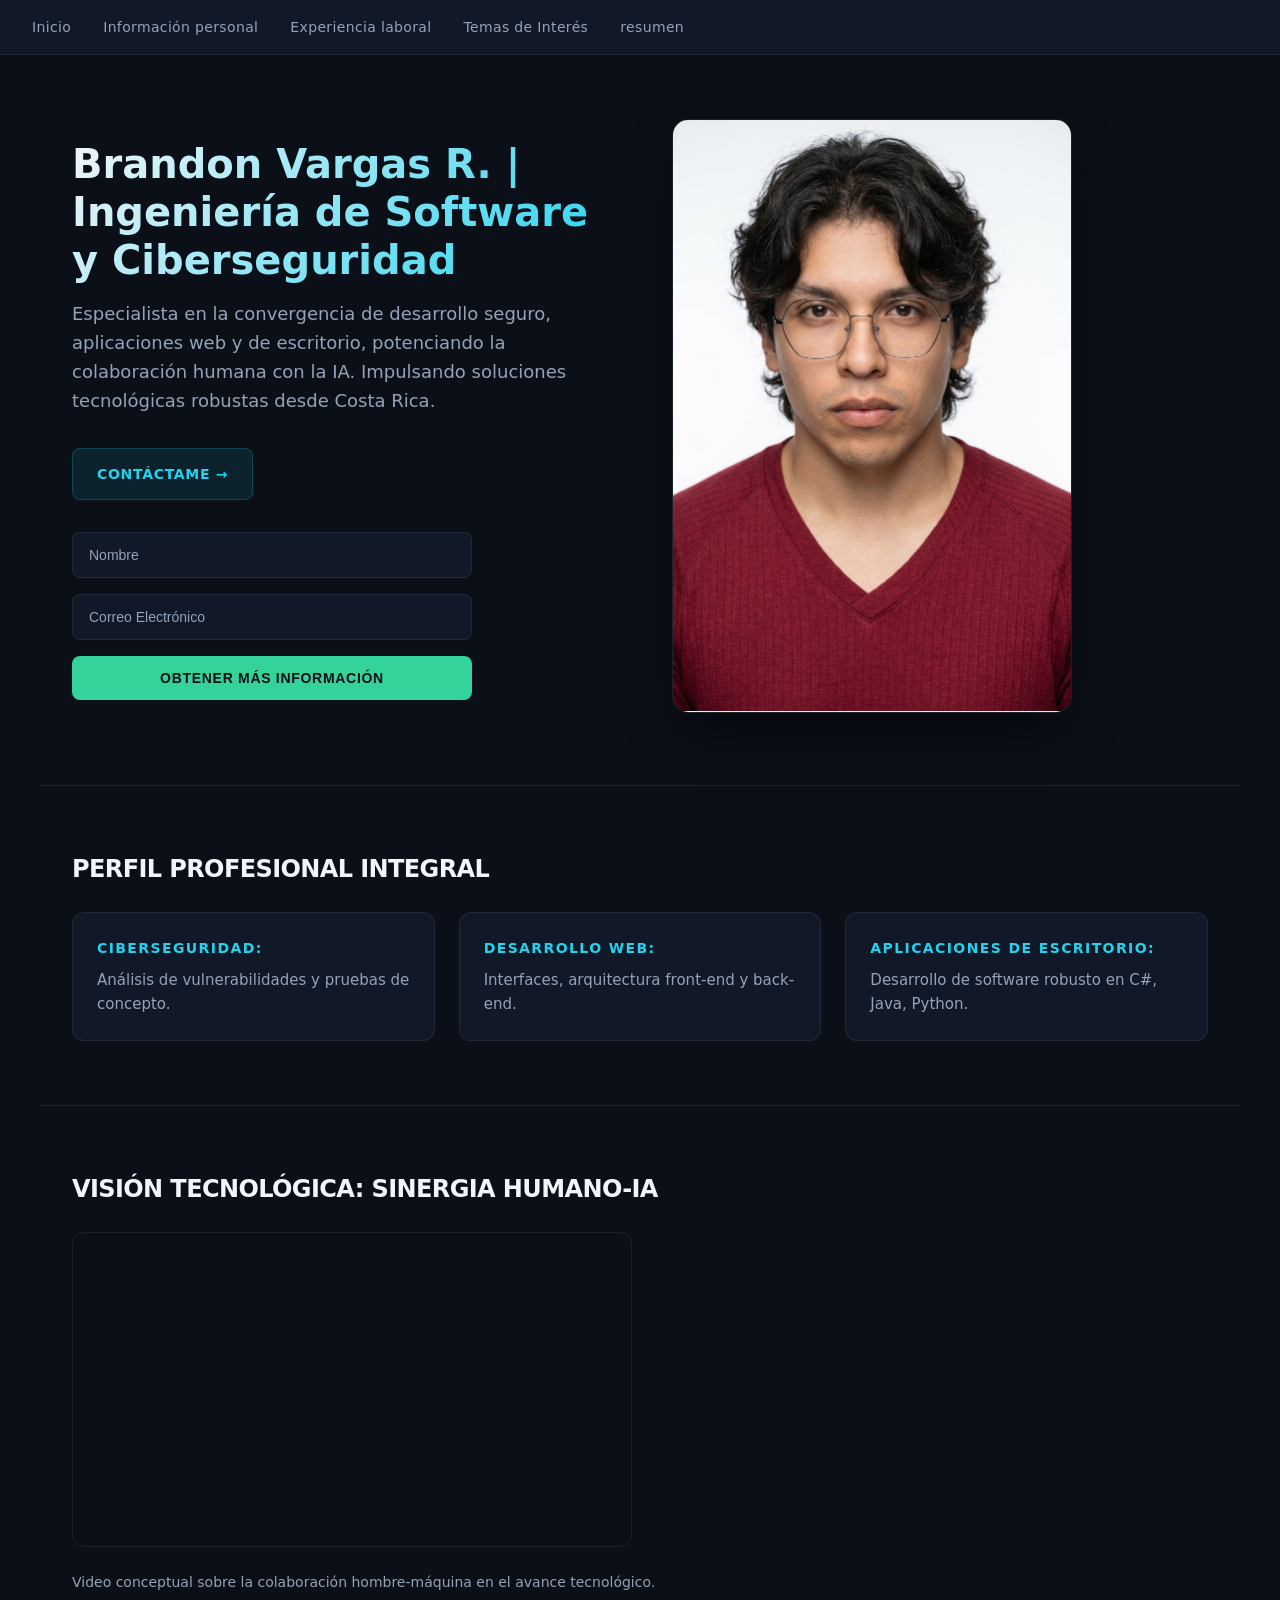
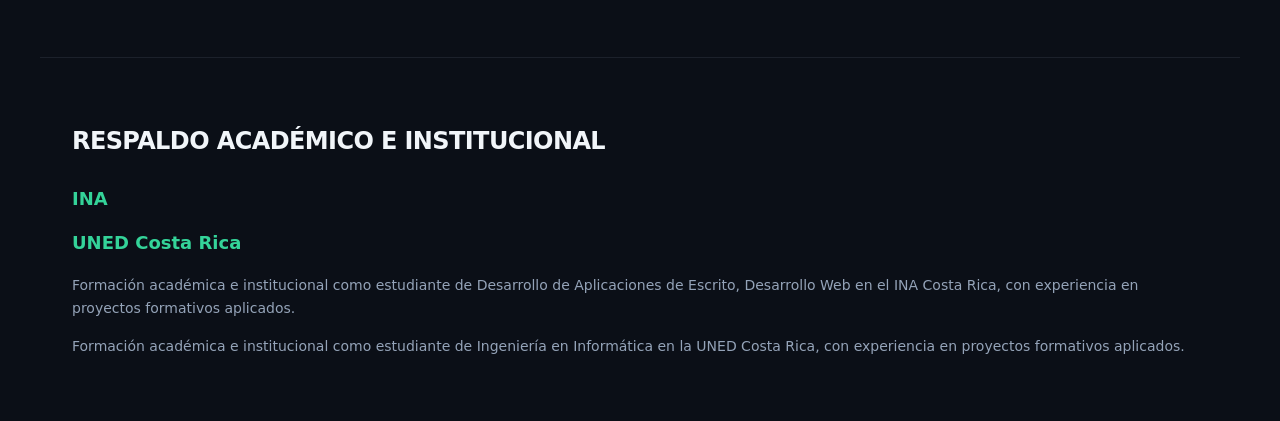
<file: paginas/index.html>
<!DOCTYPE html>
<html lang="es">
<head>
    <meta charset="UTF-8">
    <title>Inicio - Brandon Vargas R.</title>
    <link rel="stylesheet" href="../estilos/paraIndex.css">
</head>
<body>

    <nav>
        <a href="index.html">Inicio</a>
        <a href="informacion_personal.html">Información personal</a>
        <a href="experiencia_laboral.html">Experiencia laboral</a>
        <a href="temas_interes.html">Temas de Interés</a>
        <a href="resumen.html">resumen</a>
    </nav>

    <header>
        <div>
            <h1>Brandon Vargas R. | Ingeniería de Software y Ciberseguridad</h1>
            <p>Especialista en la convergencia de desarrollo seguro, aplicaciones web y de escritorio, potenciando la colaboración humana con la IA. Impulsando soluciones tecnológicas robustas desde Costa Rica.</p>

            <a href="informacion_personal.html">CONTÁCTAME →</a>

            <form>
                <input type="text" name="nombre" placeholder="Nombre">
                <input type="email" name="correo" placeholder="Correo Electrónico">
                <button type="submit">OBTENER MÁS INFORMACIÓN</button>
            </form>
        </div>

        <div>
            
            <img src="../multimedia/Curriculum1.png" alt="Fotografía de Brandon Vargas R.">
        </div>
    </header>

    <section>
        <h2>PERFIL PROFESIONAL INTEGRAL</h2>
        <ul>
            <li><strong>Ciberseguridad:</strong> Análisis de vulnerabilidades y pruebas de concepto.</li>
            <li><strong>Desarrollo Web:</strong> Interfaces, arquitectura front-end y back-end.</li>
            <li><strong>Aplicaciones de Escritorio:</strong> Desarrollo de software robusto en C#, Java, Python.</li>
        </ul>
    </section>

    <section>
        <h2>VISIÓN TECNOLÓGICA: SINERGIA HUMANO-IA</h2>
        <iframe width="560" height="315" src="https://www.youtube.com/embed/2tpN3hQ4RMc" title="Video conceptual sobre la colaboración hombre-máquina" frameborder="0" allowfullscreen></iframe>
        <p>Video conceptual sobre la colaboración hombre-máquina en el avance tecnológico.</p>
    </section>

    <section>
        <h2>RESPALDO ACADÉMICO E INSTITUCIONAL</h2>
        <p>INA</p>
        <p>UNED Costa Rica</p>
        <p>Formación académica e institucional como estudiante de Desarrollo de Aplicaciones de Escrito, Desarrollo Web en el INA Costa Rica, con experiencia en proyectos formativos aplicados.</p>
        <p>Formación académica e institucional como estudiante de Ingeniería en Informática en la UNED Costa Rica, con experiencia en proyectos formativos aplicados.</p>
    </section>

</body>
</html>
</file>
<file: estilos/paraIndex.css>
/* ============================================================
   ROOT: VARIABLES GLOBALES (CSS Custom Properties)
   ============================================================ */
:root {
    /* --- Fondos y superficies --- */
    --bg: #0B0F17;                /* Fondo principal (casi negro) */
    --surface: #111827;           /* Superficies de elementos (nav, tarjetas, inputs) */
    --surface-alt: #0D1320;       /* Alternativa sutil para fondos secundarios */
    --border: rgba(148, 163, 184, 0.12); /* Color de bordes con transparencia */

    /* --- Texto --- */
    --text: #F1F5F9;              /* Texto principal (blanco suave) */
    --text-muted: #94A3B8;        /* Texto secundario o deshabilitado (gris azulado) */

    /* --- Acentos funcionales --- */
    --accent-cyan: #22D3EE;       /* Cian brillante para enlaces, bordes y hover */
    --accent-cyan-dim: rgba(34, 211, 238, 0.10); /* Versión con opacidad para fondos */
    --accent-emerald: #34D399;    /* Verde esmeralda para botones principales */
    --accent-emerald-dim: rgba(52, 211, 153, 0.10);
    --accent-rose: #FB7185;       /* Rosa (no se usa en este CSS, pero está declarado) */
    --accent-rose-dim: rgba(251, 113, 133, 0.10);
}

/* ============================================================
   RESET BÁSICO
   ============================================================ */
* {
    margin: 0;          /* Elimina márgenes por defecto de todos los elementos */
    padding: 0;         /* Elimina paddings por defecto */
    box-sizing: border-box; /* Hace que padding y border no afecten al ancho total */
}

/* ============================================================
   ESTILOS DEL BODY
   ============================================================ */
body {
    background-color: var(--bg);   /* Fondo oscuro general */
    color: var(--text);            /* Color de texto principal */
    font-family: 'Inter', 'Segoe UI', system-ui, sans-serif; /* Fuentes modernas */
    line-height: 1.6;              /* Interlineado legible */
}

/* ============================================================
   NAVEGACIÓN (barra fija superior)
   ============================================================ */
nav {
    background-color: var(--surface);  /* Fondo ligeramente más claro que el body */
    border-bottom: 1px solid var(--border); /* Línea sutil inferior */
    padding: 1rem 2rem;                /* Espaciado interno: arriba/abajo 1rem, laterales 2rem */
    display: flex;                     /* Coloca los enlaces en fila */
    gap: 2rem;                         /* Separación entre cada enlace */
    position: sticky;                  /* Fija la barra al hacer scroll */
    top: 0;                            /* Se mantiene pegada arriba */
    z-index: 100;                      /* Asegura que esté por encima de otros elementos */
}

nav a {
    color: var(--text-muted);          /* Color gris por defecto */
    text-decoration: none;             /* Quita el subrayado */
    font-size: 0.875rem;               /* Tamaño de fuente (14px si base=16px) */
    font-weight: 500;                  /* Peso medio (semibold) */
    letter-spacing: 0.025em;           /* Espaciado entre letras (ligero) */
    transition: color 0.2s ease;       /* Suaviza el cambio de color al hacer hover */
    position: relative;                /* Necesario para el pseudo-elemento ::after */
}

nav a:hover {
    color: var(--accent-cyan);         /* Al pasar el mouse, se vuelve cian */
}

/* Subrayado animado que aparece desde la izquierda */
nav a::after {
    content: '';                       /* Pseudo-elemento vacío pero con contenido generado */
    position: absolute;                /* Posicionamiento absoluto respecto al enlace */
    bottom: -4px;                      /* Se coloca 4px debajo del texto */
    left: 0;                           /* Comienza desde la izquierda */
    width: 0;                          /* Inicialmente ancho 0 (invisible) */
    height: 2px;                       /* Altura de la línea */
    background: var(--accent-cyan);    /* Color de la línea */
    transition: width 0.3s ease;       /* Anima el ancho cuando cambia */
}

nav a:hover::after {
    width: 100%;                       /* Al hacer hover, la línea ocupa todo el ancho */
}

/* ============================================================
   HEADER (presentación principal)
   ============================================================ */
header {
    display: grid;                     /* Usamos grid para dos columnas */
    grid-template-columns: 1fr 1fr;    /* Dos columnas de igual tamaño */
    gap: 4rem;                         /* Separación entre columnas */
    padding: 4rem 2rem;                /* Espaciado interno */
    max-width: 1200px;                 /* Ancho máximo para no estirarse en pantallas grandes */
    margin: 0 auto;                    /* Centra el header horizontalmente */
    align-items: center;               /* Centra verticalmente el contenido de ambas columnas */
}

/* Título principal */
header h1 {
    font-size: 2.5rem;                 /* Tamaño grande (40px) */
    font-weight: 700;                  /* Negrita */
    line-height: 1.2;                  /* Interlineado más ajustado */
    margin-bottom: 1rem;               /* Separación inferior */
    /* Efecto degradado en el texto (solo funciona con -webkit- en algunos navegadores) */
    background: linear-gradient(135deg, var(--text) 0%, var(--accent-cyan) 100%);
    -webkit-background-clip: text;     /* Recorta el fondo al área del texto (WebKit) */
    -webkit-text-fill-color: transparent; /* Hace que el texto sea transparente para ver el fondo */
    background-clip: text;             /* Versión estándar (aunque no todos los navegadores lo soportan) */
}

/* Párrafo introductorio */
header p {
    color: var(--text-muted);          /* Color más suave */
    font-size: 1.125rem;               /* 18px */
    margin-bottom: 2rem;               /* Espacio antes del botón */
    max-width: 540px;                  /* Limita el ancho para mejor legibilidad */
}

/* Botón CTA (llamada a la acción) */
header a[href="informacion_personal.html"] {
    display: inline-flex;              /* Para alinear icono y texto (aunque no hay icono) */
    align-items: center;
    gap: 0.5rem;
    background: var(--accent-cyan-dim); /* Fondo con opacidad */
    color: var(--accent-cyan);          /* Texto cian */
    padding: 0.875rem 1.5rem;           /* 14px vertical, 24px horizontal */
    border-radius: 8px;                 /* Bordes redondeados */
    text-decoration: none;              /* Sin subrayado */
    font-weight: 600;
    font-size: 0.875rem;
    letter-spacing: 0.05em;
    border: 1px solid rgba(34, 211, 238, 0.2); /* Borde sutil */
    transition: all 0.2s ease;          /* Transición para todos los cambios */
    margin-bottom: 2rem;                /* Separación con el formulario */
}

header a:hover {
    background: var(--accent-cyan);     /* Fondo sólido cian */
    color: var(--bg);                   /* Texto oscuro para contraste */
    box-shadow: 0 0 20px rgba(34, 211, 238, 0.3); /* Sombra luminosa */
}

/* ============================================================
   FORMULARIO (dentro del header)
   ============================================================ */
form {
    display: flex;
    flex-direction: column;            /* Coloca los campos en columna */
    gap: 1rem;                         /* Separación entre campos */
    max-width: 400px;                  /* Ancho máximo para no estirarse */
}

/* Campos de entrada */
form input {
    background: var(--surface);        /* Fondo igual que la barra de navegación */
    border: 1px solid var(--border);   /* Borde sutil */
    border-radius: 8px;
    padding: 0.875rem 1rem;            /* Relleno interno */
    color: var(--text);                /* Texto blanco */
    font-size: 0.875rem;
    transition: border-color 0.2s ease, box-shadow 0.2s ease; /* Suaviza cambios */
}

form input::placeholder {
    color: var(--text-muted);          /* Color del texto de marcador de posición */
}

form input:focus {
    outline: none;                     /* Quita el borde de enfoque predeterminado */
    border-color: var(--accent-cyan);  /* Borde cian al enfocar */
    box-shadow: 0 0 0 3px var(--accent-cyan-dim); /* Sombra externa con opacidad */
}

/* Botón del formulario */
form button {
    background: var(--accent-emerald); /* Fondo verde esmeralda */
    color: var(--bg);                  /* Texto oscuro */
    border: none;
    border-radius: 8px;
    padding: 0.875rem 1.5rem;
    font-weight: 600;
    font-size: 0.875rem;
    letter-spacing: 0.05em;
    cursor: pointer;                   /* Cambia el cursor a mano */
    transition: all 0.2s ease;
}

form button:hover {
    background: #10B981;               /* Verde un poco más oscuro */
    box-shadow: 0 0 20px rgba(52, 211, 153, 0.3); /* Brillo alrededor */
}

/* ============================================================
   IMAGEN DEL HEADER
   ============================================================ */
header img {
    width: 100%;                       /* Ocupa todo el ancho de su contenedor */
    max-width: 400px;                  /* Pero no crece más de 400px */
    border-radius: 16px;               /* Esquinas redondeadas */
    border: 1px solid var(--border);   /* Borde sutil */
    box-shadow: 0 25px 50px -12px rgba(0, 0, 0, 0.5); /* Sombra elevada */
}

/* ============================================================
   SECCIONES GENÉRICAS (cada section después del header)
   ============================================================ */
section {
    max-width: 1200px;                 /* Mismo ancho máximo que el header */
    margin: 0 auto;                    /* Centrado */
    padding: 4rem 2rem;                /* Mismo espaciado */
    border-top: 1px solid var(--border); /* Línea divisoria entre secciones */
}

section h2 {
    font-size: 1.5rem;                 /* 24px */
    font-weight: 700;
    margin-bottom: 1.5rem;
    color: var(--text);
    letter-spacing: -0.025em;          /* Reducción ligera del espaciado entre letras */
}

/* ============================================================
   LISTA DEL PERFIL (primer section > ul)
   ============================================================ */
section ul {
    list-style: none;                  /* Quita los puntos de lista */
    display: grid;
    grid-template-columns: repeat(auto-fit, minmax(300px, 1fr)); /* Columnas adaptables */
    gap: 1.5rem;
}

section ul li {
    background: var(--surface);
    border: 1px solid var(--border);
    border-radius: 12px;
    padding: 1.5rem;
    transition: transform 0.2s ease, border-color 0.2s ease; /* Animación al hover */
}

section ul li:hover {
    transform: translateY(-2px);       /* Levanta ligeramente la tarjeta */
    border-color: var(--accent-cyan);  /* Borde cian */
}

/* Etiqueta (strong) dentro de cada ítem */
section ul li strong {
    color: var(--accent-cyan);
    display: block;                    /* Ocupa toda la línea */
    margin-bottom: 0.5rem;
    font-size: 0.875rem;
    text-transform: uppercase;         /* MAYÚSCULAS */
    letter-spacing: 0.1em;             /* Mayor espaciado */
}

/* Texto descriptivo */
section ul li {
    color: var(--text-muted);
    font-size: 0.9375rem;              /* 15px */
}

/* ============================================================
   VIDEO (segundo section)
   ============================================================ */
section iframe {
    width: 100%;
    max-width: 560px;                  /* Tamaño típico de YouTube */
    aspect-ratio: 16/9;                /* Mantiene proporción 16:9 automáticamente */
    border-radius: 12px;
    border: 1px solid var(--border);
}

section p {
    color: var(--text-muted);
    margin-top: 1rem;
    font-size: 0.875rem;
}

/* ============================================================
   INSTITUCIONES (tercer section) - Sobrescritura de estilos
   ============================================================ */
/* Los dos primeros párrafos dentro del tercer section (los que dicen INA y UNED) */
section:nth-of-type(3) p:first-of-type,
section:nth-of-type(3) p:nth-of-type(2) {
    color: var(--accent-emerald);      /* Verde esmeralda */
    font-weight: 600;
    font-size: 1.125rem;               /* 18px */
    margin-bottom: 0.25rem;
}

/* ============================================================
   RESPONSIVE (para pantallas menores a 768px)
   ============================================================ */
@media (max-width: 768px) {
    header {
        grid-template-columns: 1fr;    /* Una sola columna */
        text-align: center;            /* Texto centrado */
    }

    header img {
        margin: 0 auto;                /* Centra la imagen */
    }

    nav {
        flex-wrap: wrap;               /* Permite que los enlaces salten a otra línea */
        justify-content: center;       /* Centra los enlaces */
        gap: 1rem;                     /* Reduce el espacio entre ellos */
    }
}
</file>
